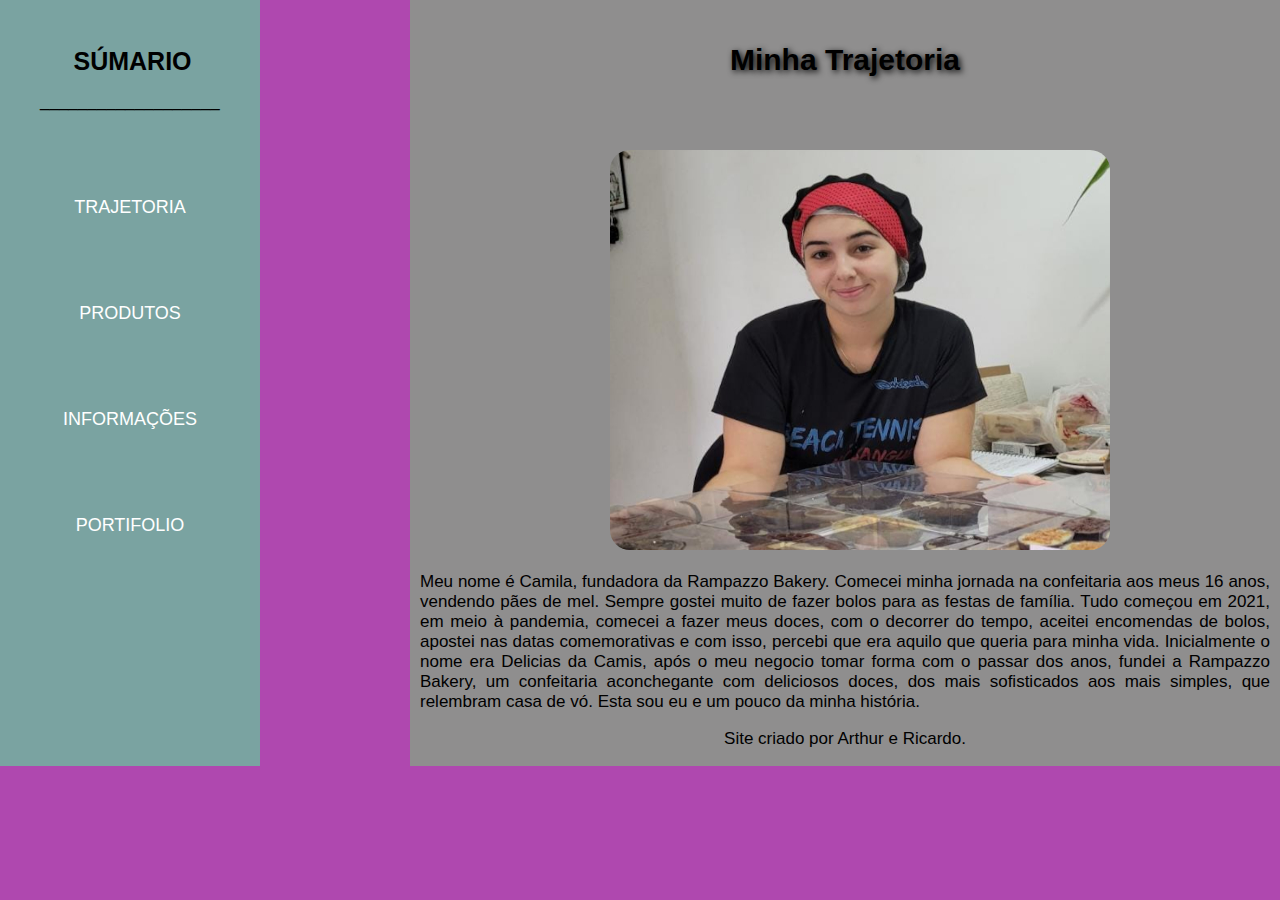
<file: index.html>
<!DOCTYPE html>
<html lang="en">

<head>
    <meta charset="UTF-8">
    <meta http-equiv="X-UA-Compatible" content="IE=edge">
    <meta name="viewport" content="width=device-width, initial-scale=1.0">
    <title>Rampazzo's Bakery</title>
    <link rel="stylesheet" href="./css/index.css">
    <link rel="shortcut icon" href="/icon/icon.ico" type="image/x-icon">
</head>
<body>


    <section class="container">
        <nav>
            <ul>
                <h2>SÚMARIO</h2>
                <p>___________________</p>
                <li><a href="index.html">Trajetoria</a></li>
                <li><a href="/html/produtos.html">Produtos</a></li>
                <li><a href="/html/informacoes.html">Informações</a></li>
                <li><a href="/html/portifolio.html">Portifolio</a></li>
            </ul>
        </nav>
    </section>
  
    <main>

        <header>
            <h1>Minha Trajetoria</h1>
        </header>
        <section>
            <section>
                <img src="/imagens/imagem_rosto.jpg" alt="">
            </section>
            <p>
                Meu nome é Camila, fundadora da Rampazzo Bakery.
                Comecei minha jornada na confeitaria aos meus 16 anos,
                vendendo pães de mel. Sempre gostei muito de fazer bolos
                para as festas de família. Tudo começou em 2021, em meio
                à pandemia, comecei a fazer meus doces, com o decorrer do tempo,
                aceitei encomendas de bolos, apostei nas datas comemorativas e com isso,
                percebi que era aquilo que queria para minha vida.
                Inicialmente o nome era Delicias da Camis, após o meu negocio 
                tomar forma com o passar dos anos, fundei a Rampazzo Bakery,
                um confeitaria aconchegante com deliciosos doces, dos mais sofisticados aos mais simples,
                que relembram casa de vó. Esta sou eu e um pouco da minha história.
            </p>
        </section>
        <footer>
            <p id="rodape">Site criado por Arthur e Ricardo.</p>
        </footer>
    </main>
</body>

</html>
</file>
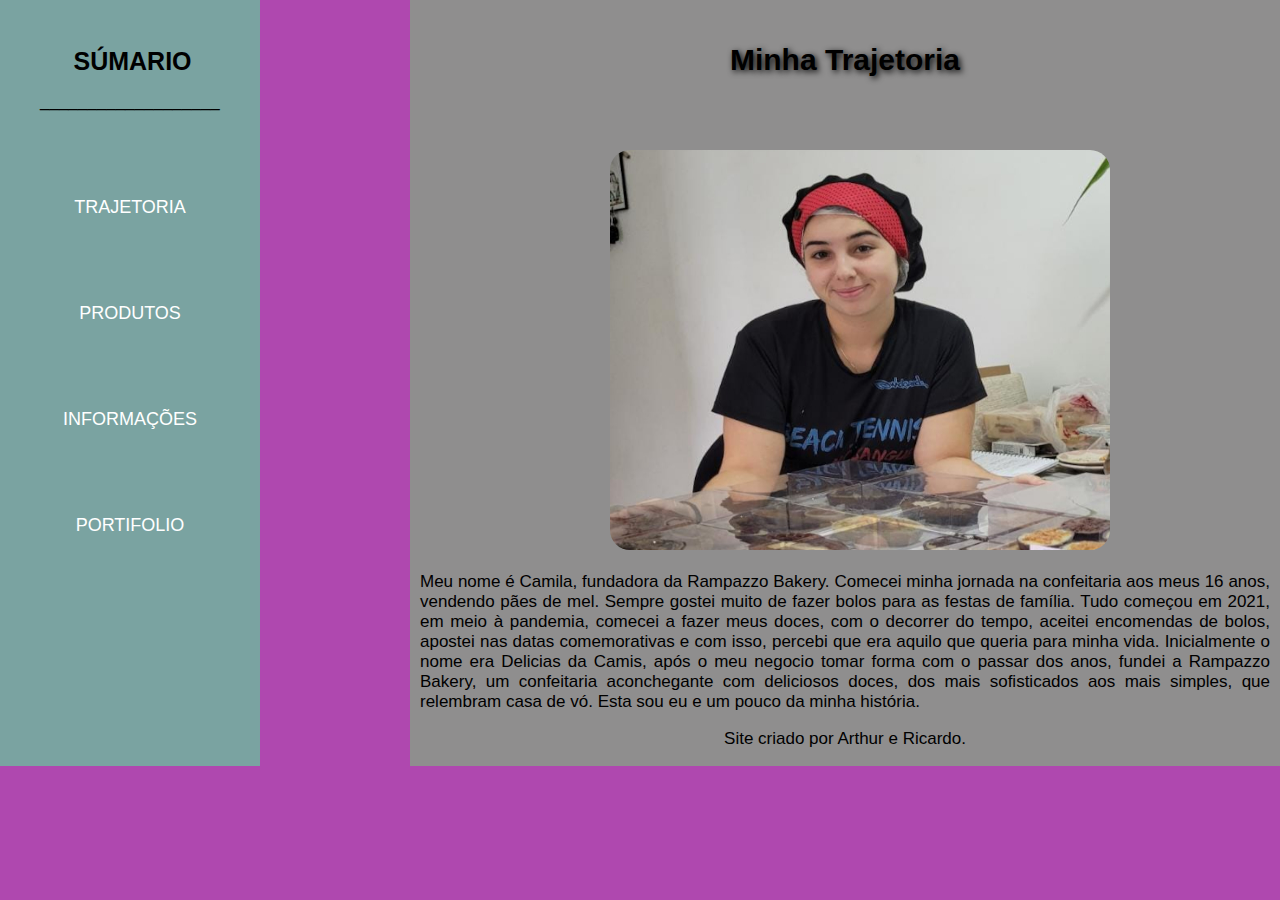
<file: html/index.html>
<!DOCTYPE html>
<html lang="en">

<head>
    <meta charset="UTF-8">
    <meta http-equiv="X-UA-Compatible" content="IE=edge">
    <meta name="viewport" content="width=device-width, initial-scale=1.0">
    <title>Rampazzo's Bakery</title>
    <link rel="stylesheet" href="../css/index.css">
    <link rel="shortcut icon" href="../icon/icon.ico" type="image/x-icon">
</head>
<body>


    <section class="container">
        <nav>
            <ul>
                <h2>SÚMARIO</h2>
                <p>___________________</p>
                <li><a href="index.html">Trajetoria</a></li>
                <li><a href="produtos.html">Produtos</a></li>
                <li><a href="informacoes.html">Informações</a></li>
                <li><a href="portifolio.html">Portifolio</a></li>
            </ul>
        </nav>
    </section>
  
    <main>

        <header>
            <h1>Minha Trajetoria</h1>
        </header>
        <section>
            <section><img src="/imagens/imagem_rosto.jpg" alt=""></section>
            <p>
                Meu nome é Camila, fundadora da Rampazzo Bakery.
                Comecei minha jornada na confeitaria aos meus 16 anos,
                vendendo pães de mel. Sempre gostei muito de fazer bolos
                para as festas de família. Tudo começou em 2021, em meio
                à pandemia, comecei a fazer meus doces, com o decorrer do tempo,
                aceitei encomendas de bolos, apostei nas datas comemorativas e com isso,
                percebi que era aquilo que queria para minha vida.
                Inicialmente o nome era Delicias da Camis, após o meu negocio 
                tomar forma com o passar dos anos, fundei a Rampazzo Bakery,
                um confeitaria aconchegante com deliciosos doces, dos mais sofisticados aos mais simples,
                que relembram casa de vó. Esta sou eu e um pouco da minha história.
            </p>
        </section>
        <footer>
            <p id="rodape">Site criado por Arthur e Ricardo.</p>
        </footer>
    </main>
</body>

</html>
</file>
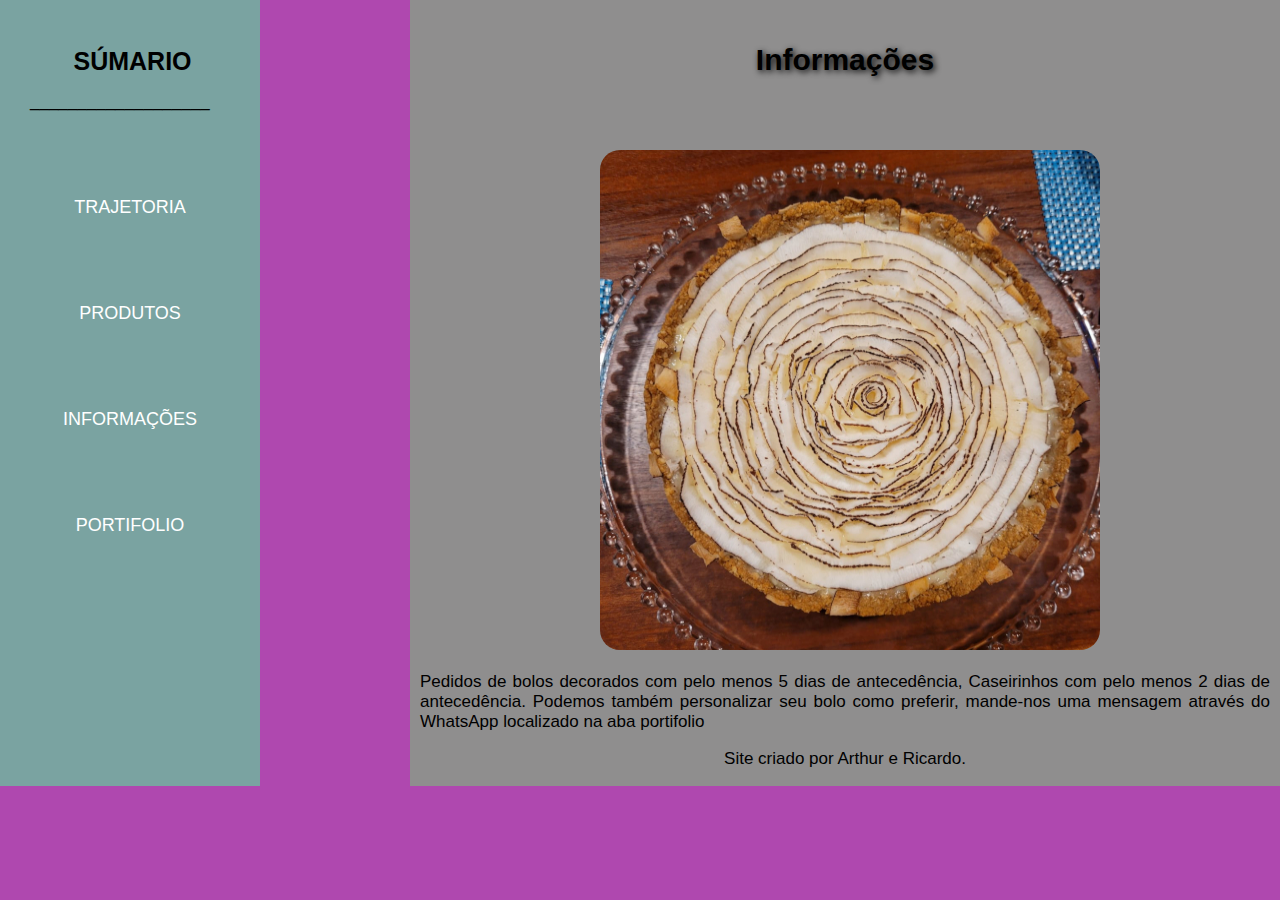
<file: informacoes.html>
<!DOCTYPE html>
<html lang="en">
<head>
    <meta charset="UTF-8">
    <meta http-equiv="X-UA-Compatible" content="IE=edge">
    <meta name="viewport" content="width=device-width, initial-scale=1.0">
    <title>Informações</title>
    <link rel="stylesheet" href="../css/informacoes.css">
    <link rel="shortcut icon" href="../icon/icon.ico" type="image/x-icon">
</head>
<body>
    <section class="container">
        <nav>
            <ul>
                <h2>SÚMARIO</h2>
                <p>___________________</p>
                <li><a href="../index.html">Trajetoria</a></li>
                <li><a href="produtos.html">Produtos</a></li>
                <li><a href="informacoes.html">Informações</a></li>
                <li><a href="portifolio.html">Portifolio</a></li>
            </ul>
        </nav>
    </section>

    <main>

        <section id="titu">
            <h1>Informações</h1>
        </section>
   
        
        <section id="principal">
            <div><img src="../imagens/torta_de_coco.jpg" alt=""></div>
            <p id="info">Pedidos de bolos decorados com pelo menos 5 dias de antecedência,
                Caseirinhos com pelo menos 2 dias de antecedência.
                Podemos também personalizar seu bolo como preferir,
                mande-nos uma mensagem através do WhatsApp localizado na aba portifolio</p>
        </section>

        <footer>
            <p id="rodape">Site criado por Arthur e Ricardo.</p>
        </footer>
    </main>
</body>
</html>
</file>
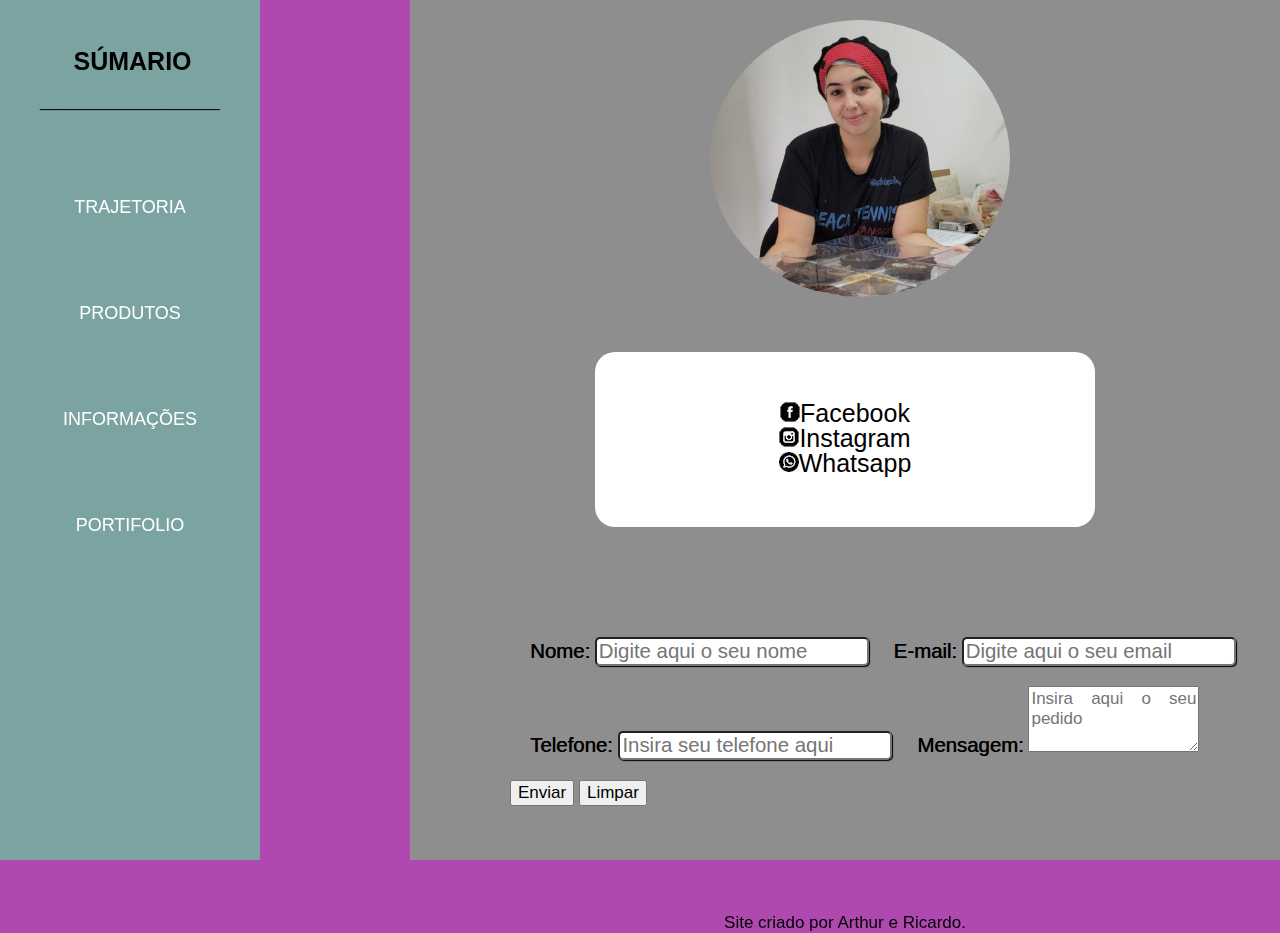
<file: portifolio.html>
<!DOCTYPE html>
<html lang="en">
<head>
    <meta charset="UTF-8">
    <meta http-equiv="X-UA-Compatible" content="IE=edge">
    <meta name="viewport" content="width=device-width, initial-scale=1.0">
    <title>Portifolio</title>
    <link rel="stylesheet" href="../css/portifolio.css">
    <link rel="shortcut icon" href="../icon/icon.ico" type="image/x-icon">
</head>
<body>
    <section class="container">
        <nav>
            <ul>
                <h2>SÚMARIO</h2>
                <p>___________________</p>
                <li><a href="index.html">Trajetoria</a></li>
                <li><a href="produtos.html">Produtos</a></li>
                <li><a href="informacoes.html">Informações</a></li>
                <li><a href="portifolio.html">Portifolio</a></li>
            </ul>
        </nav>
    </section>
    <main>
        <section>
            <img src="../imagens/imagem_rosto.jpg" alt="" id="rosto">
        </section>
        <section id="simb">
            <a href="https://www.facebook.com/camila.rampazzogomesleal.7" target="_blank"><img src="../imagens/facebook.jpeg   " alt="">Facebook</a><br>
            <a href="https://www.instagram.com/delicias.da.camiss/" target="_blank"><img src="../imagens/instagram.jpeg" alt="">Instagram</a><br>
            <a href="https://wa.me/5555419237001" target="_blank"><img src="../imagens/whatsapp.jpeg" alt="">Whatsapp</a>
        </section>
        <div>
            <form action="https://formsubmit.co/arthur.hermes@pucpr.edu.br" method="post" >
                <label>Nome:</label>
                <input type="text" name="name" id="name" placeholder="Digite aqui o seu nome" required>
                <label>E-mail:</label>
                <input type="email" name="email" id="email" placeholder="Digite aqui o seu email" required>
                <br><br>
                <label for="telefone">Telefone: </label>
                <input type="number" name="telefone" id="telefone" placeholder="Insira seu telefone aqui">
                <label for="mensagem">Mensagem:</label>
                <textarea name="pedido" id="pedido" cols="15" rows="3" placeholder="Insira aqui o seu pedido"></textarea>
                <br><br>
                <button type="submit">Enviar</button>
                <button type="reset">Limpar</button>
            </form>
        </div>


        <footer>
            <p id="rodape">Site criado por Arthur e Ricardo.</p>
        </footer>
    </main>
</body>
</html>
</file>
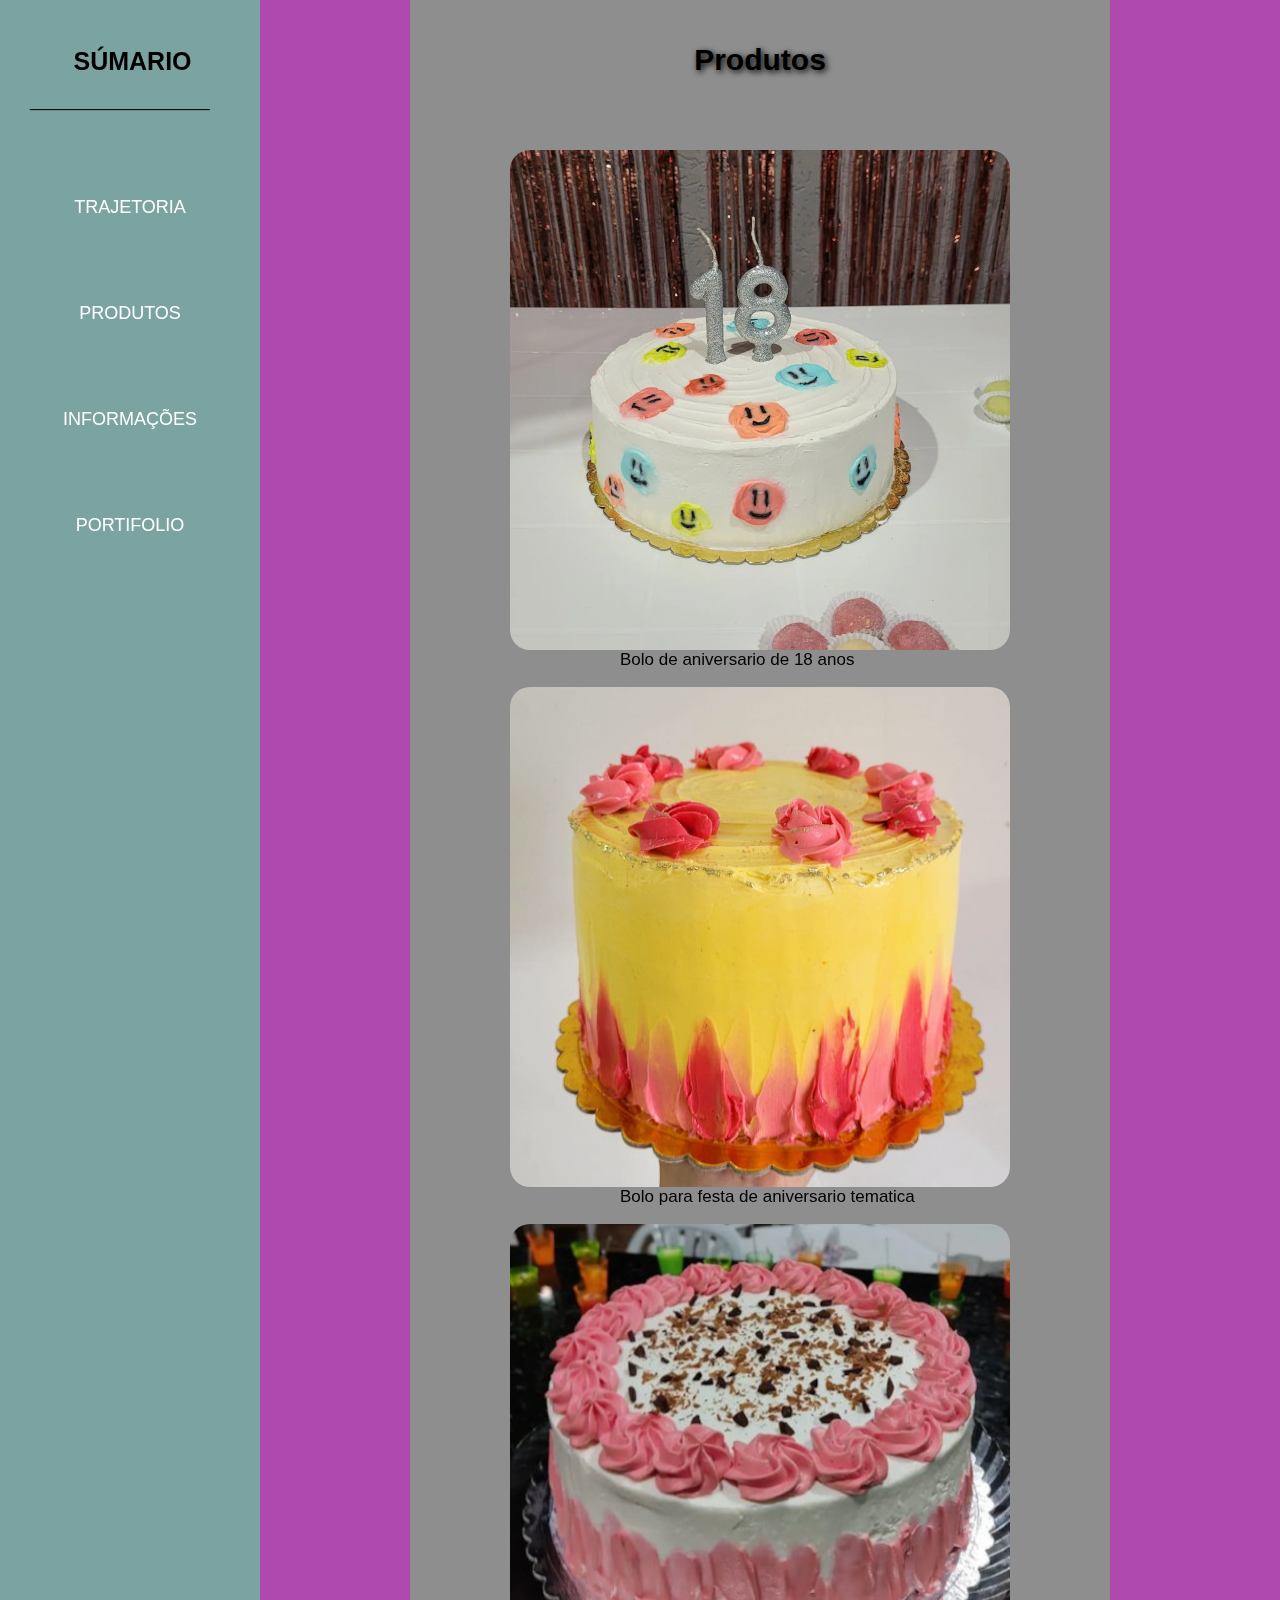
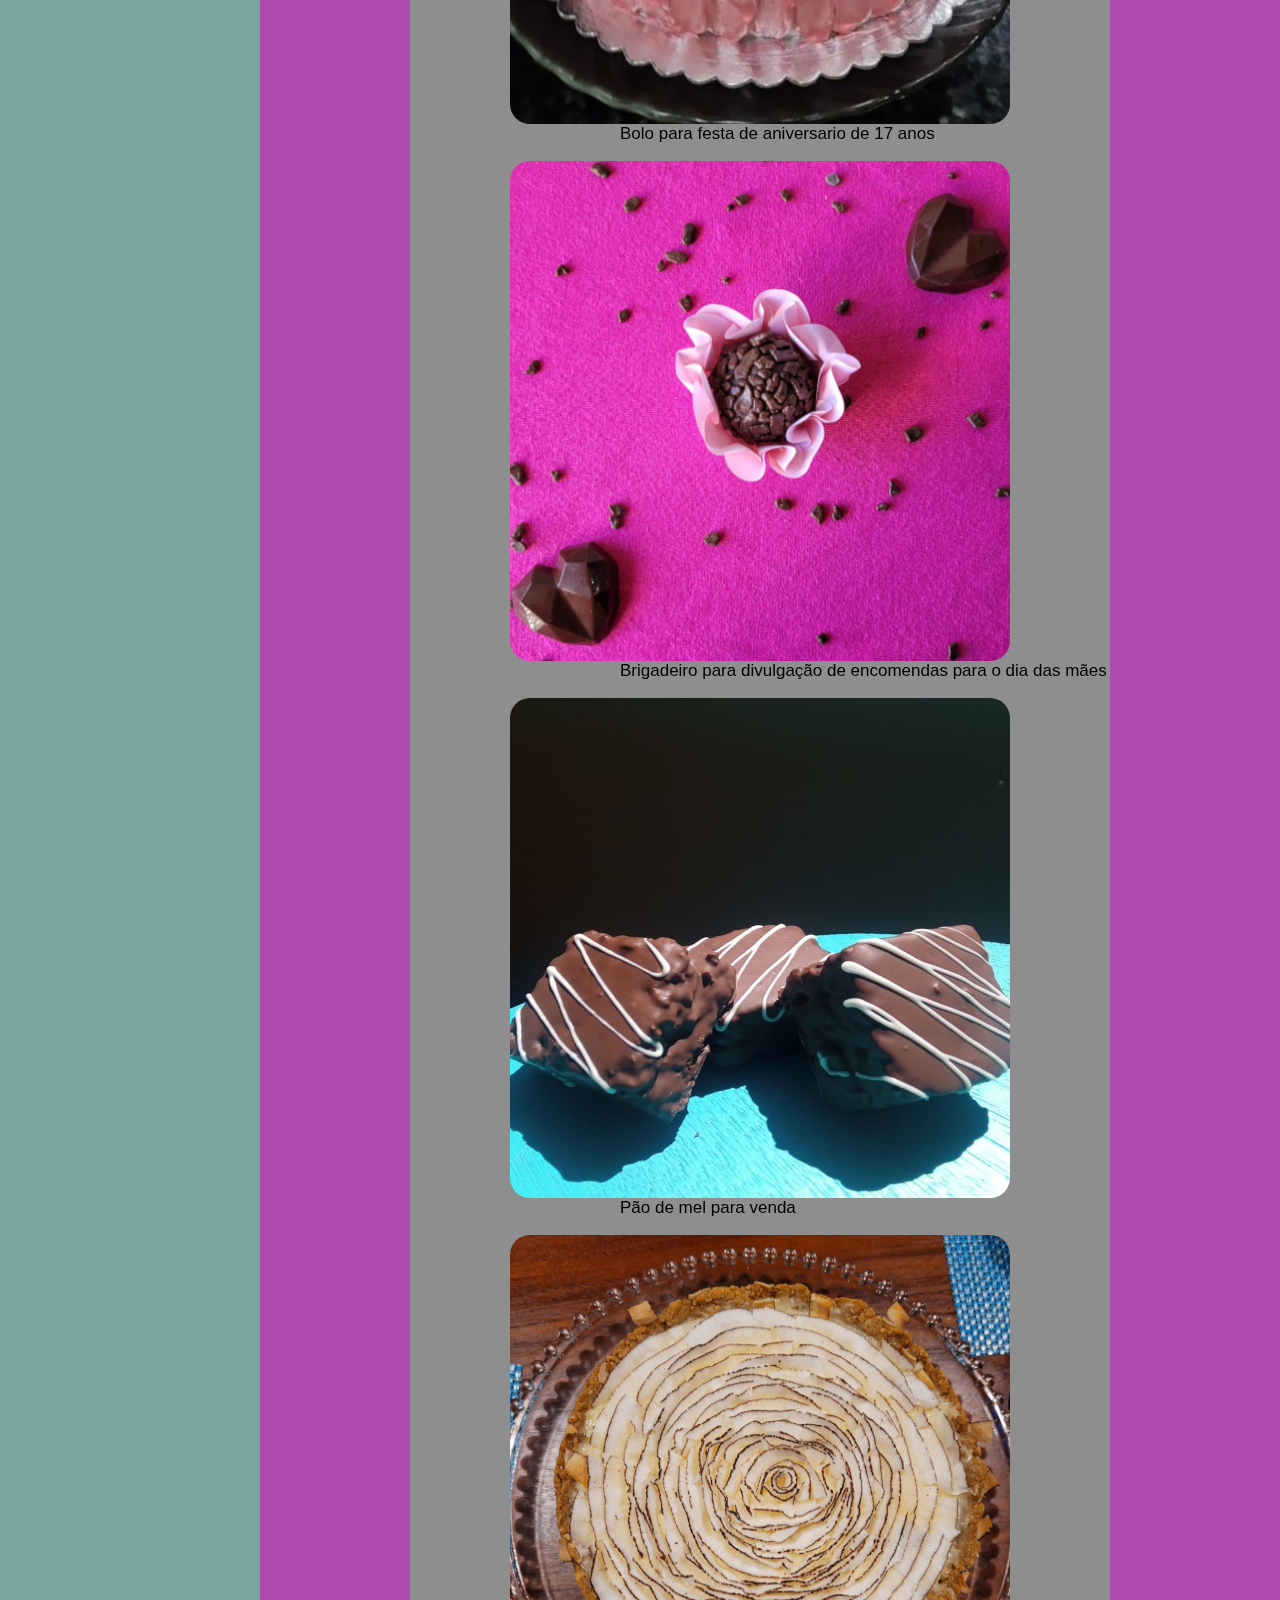
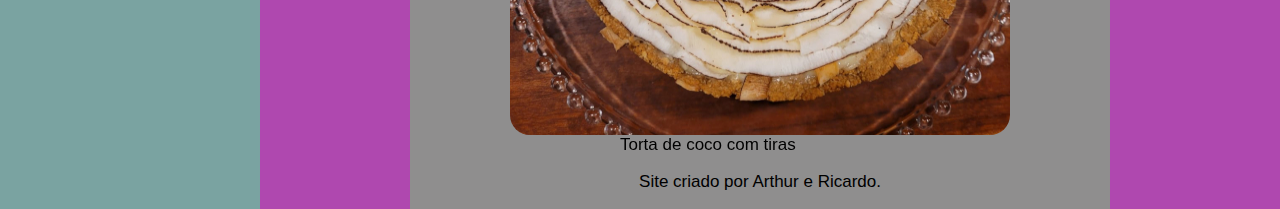
<file: produtos.html>
<!DOCTYPE html>
<html lang="en">
<head>
    <meta charset="UTF-8">
    <meta http-equiv="X-UA-Compatible" content="IE=edge">
    <meta name="viewport" content="width=device-width, initial-scale=1.0">
    <title>Produtos</title>
    <link rel="shortcut icon" href="../icon/icon.ico" type="image/x-icon">
    <link rel="stylesheet" href="../css/produtos.css">
</head>
<body>
    <section class="container">
        <nav>
            <ul>
                <h2>
                    SÚMARIO
                </h2>
                <p>
                    ___________________                  
                </p>
                <li><a href="../index.html">Trajetoria</a></li>
                <li><a href="produtos.html">Produtos</a></li>
                <li><a href="informacoes.html">Informações</a></li>
                <li><a href="portifolio.html">Portifolio</a></li>
            </ul>
        </nav>
    </section>
    <main>
        <header>
            <h1>Produtos</h1>
        </header>

        <div><img src="../imagens/bolo01.jpeg" alt=""><p class="img">Bolo de aniversario de 18 anos</p></div>
        <div><img src="../imagens/bolo02.jpg" alt=""><p class="img">Bolo para festa de aniversario tematica</p></div>
        <div><img src="../imagens/bolo03.jpeg" alt=""><p class="img">Bolo para festa de aniversario de 17 anos</p></div>
        <div><img src="../imagens/brigadeiros.jpg" alt=""><p class="img">Brigadeiro para divulgação de encomendas para o dia das mães</p></div>
        <div><img src="../imagens/paodemel.jpg" alt=""><p class="img">Pão de mel para venda</p></div>
        <div><img src="../imagens/torta_de_coco.jpg" alt=""><p class="img" id="ultima">Torta de coco com tiras</p></div>
        <footer>
            <p id="rodape">Site criado por Arthur e Ricardo.</p>
        </footer>
    </main>

</body>
</html>
</file>
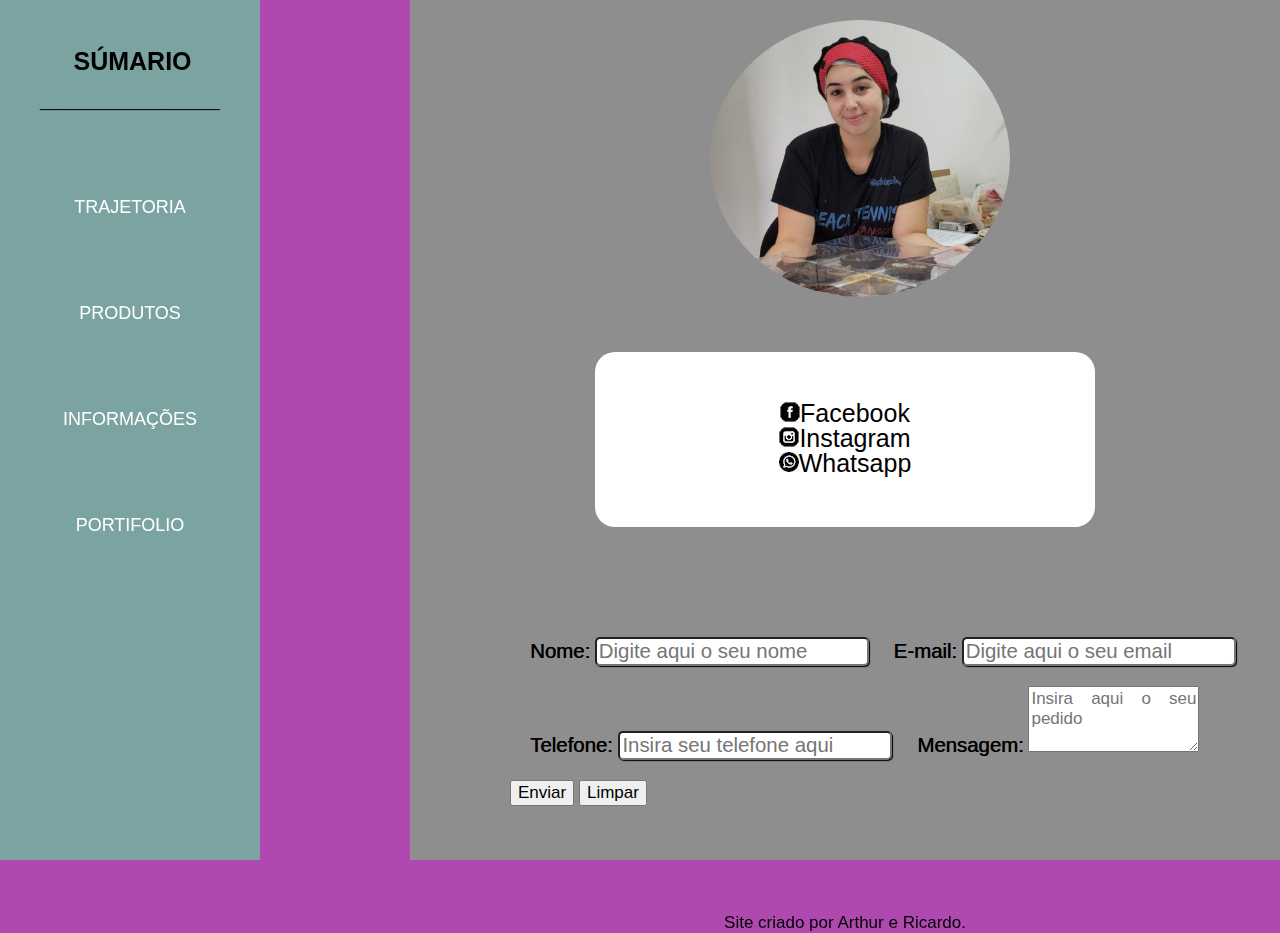
<file: html/portifolio.html>
<!DOCTYPE html>
<html lang="en">
<head>
    <meta charset="UTF-8">
    <meta http-equiv="X-UA-Compatible" content="IE=edge">
    <meta name="viewport" content="width=device-width, initial-scale=1.0">
    <title>Portifolio</title>
    <link rel="stylesheet" href="../css/portifolio.css">
    <link rel="shortcut icon" href="../icon/icon.ico" type="image/x-icon">
</head>
<body>
    <section class="container">
        <nav>
            <ul>
                <h2>SÚMARIO</h2>
                <p>___________________</p>
                <li><a href="../index.html">Trajetoria</a></li>
                <li><a href="produtos.html">Produtos</a></li>
                <li><a href="informacoes.html">Informações</a></li>
                <li><a href="portifolio.html">Portifolio</a></li>
            </ul>
        </nav>
    </section>
    <main>
        <section>
            <img src="../imagens/imagem_rosto.jpg" alt="" id="rosto">
        </section>
        <section id="simb">
            <a href="https://www.facebook.com/camila.rampazzogomesleal.7" target="_blank"><img src="../imagens/facebook.jpeg   " alt="">Facebook</a><br>
            <a href="https://www.instagram.com/delicias.da.camiss/" target="_blank"><img src="../imagens/instagram.jpeg" alt="">Instagram</a><br>
            <a href="https://wa.me/5555419237001" target="_blank"><img src="../imagens/whatsapp.jpeg" alt="">Whatsapp</a>
        </section>
        <div>
            <form action="https://formsubmit.co/arthur.hermes@pucpr.edu.br" method="post" >
                <label>Nome:</label>
                <input type="text" name="name" id="name" placeholder="Digite aqui o seu nome" required>
                <label>E-mail:</label>
                <input type="email" name="email" id="email" placeholder="Digite aqui o seu email" required>
                <br><br>
                <label for="telefone">Telefone: </label>
                <input type="number" name="telefone" id="telefone" placeholder="Insira seu telefone aqui">
                <label for="mensagem">Mensagem:</label>
                <textarea name="pedido" id="pedido" cols="15" rows="3" placeholder="Insira aqui o seu pedido"></textarea>
                <br><br>
                <button type="submit">Enviar</button>
                <button type="reset">Limpar</button>
            </form>
        </div>


        <footer>
            <p id="rodape">Site criado por Arthur e Ricardo.</p>
        </footer>
    </main>
</body>
</html>
</file>
<file: css/index.css>
@charset    "UTF-8";

*{
    font-family: sans-serif;
    font-size: 17px;
    line-height: 20px;
    text-align: justify;
}
body{
    margin: 0px;
    background-color: #9b1a9bcc;
    display: flex;

}
main{
    background-color: rgb(143, 142, 142);
    width: 900px;
    text-align: center;
    margin-left: 150px;
}
h1{
    font-size: 30px;
    font-family: Verdana, Geneva, Tahoma, sans-serif;
    text-shadow: 2px 2px 6px black;
    text-align: center;
    margin-top: 50px;
    margin-bottom: 80px;
}
nav {
    background-color:rgb(122 163 161);
    padding: 30px;
}
li{
    margin-top: 85px;
    margin-bottom: 85px;
    text-align: center;
    margin-bottom: 20px;
}
nav ul{
    position: sticky;
    top: 30px;
}
.container {
    display: flex;
    padding: 0px;
    font-size: 1em;
    text-align: left;
}

nav ul {
    list-style-type: none;
    padding: 0;
    width: 200px;
}
nav ul li a {
    text-transform: uppercase;
    color: white;
    text-decoration: none;
    font-size: 18px;
}

nav ul li a:hover {
    color: black;
}

p#primeiro{
    padding-top: 10px;
    margin-top: 0px;
}

p{
    margin-left: 10px;
    margin-right: 10px;
}
h2{
    font-size: 25px;
    margin-left: 5px;
    text-align: center;
}
img{
    position: relative;
    left: 200px;
    height: 400px;
    width: 500px;
    border-radius: 20px;
}
img:hover{
    filter: brightness(50%);
}
a{
    color: black;
    text-decoration: none;
    font-size: 25px;
}
p#rodape{
    color: black;
    text-align: center;
}
</file>
<file: css/informacoes.css>
*{
    font-family: sans-serif;
    font-size: 17px;
    line-height: 20px;
    text-align: justify;
}
body{
    margin: 0px;
    background-color: #9b1a9bcc;
    display: flex;

}
main{
    background-color: rgb(143, 142, 142);
    width: 900px;
    text-align: center;
    margin-left: 150px;
}
h1{
    font-size: 30px;
    font-family: Verdana, Geneva, Tahoma, sans-serif;
    text-shadow: 2px 2px 6px black;
    text-align: center;
    margin-top: 50px;
    margin-bottom: 80px;
}
nav {
    background-color:rgb(122 163 161);
    padding: 30px;
}
li{
    margin-top: 85px;
    margin-bottom: 85px;
    text-align: center;
    margin-bottom: 20px;
}
nav ul{
    position: sticky;
    top: 30px;
}
.container {
    display: flex;
    padding: 0px;
    font-size: 1em;
    text-align: left;
}

nav ul {
    list-style-type: none;
    padding: 0;
    width: 200px;
}
nav ul li a {
    text-transform: uppercase;
    color: white;
    text-decoration: none;
    font-size: 18px;
}

nav ul li a:hover {
    color: black;
}
p#info{
    margin-left: 10px;
    margin-right: 10px;
}
p.img{
    position: relative;
    left: 160px;
    margin-top: -5px;
}
h2{
    font-size: 25px;
    margin-left: 5px;
    text-align: center;
}
img{
    position: relative;
    left: 190px;
    height: 500px;
    width: 500px;
    border-radius: 20px;
}
img:hover{
    filter: brightness(50%);
}
p#rodape{
    color: black;
    text-align: center;
}
</file>
<file: css/portifolio.css>
@charset    "UTF-8";

*{
    font-family: sans-serif;
    font-size: 17px;
    line-height: 20px;
    text-align: justify;
}
body{
    margin: 0px;
    background-color: #9b1a9bcc;
    display: flex;

}
main{
    background-color: rgb(143, 142, 142);
    width: 900px;
    text-align: center;
    margin-left: 150px;
}
h1{
    font-size: 30px;
    font-family: Verdana, Geneva, Tahoma, sans-serif;
    text-shadow: 2px 2px 6px black;
    text-align: center;
    margin-top: 50px;
    margin-bottom: 80px;
}
nav {
    background-color:rgb(122 163 161);
    padding: 30px;
}
li{
    margin-top: 85px;
    margin-bottom: 85px;
    text-align: center;
    margin-bottom: 20px;
}
nav ul{
    position: sticky;
    top: 30px;
}
.container {
    display: flex;
    padding: 0px;
    font-size: 1em;
    text-align: left;
}

nav ul {
    list-style-type: none;
    padding: 0;
    width: 200px;
}
nav ul li a {
    text-transform: uppercase;
    color: white;
    text-decoration: none;
    font-size: 18px;
}

nav ul li a:hover {
    color: black;
}

p#primeiro{
    padding-top: 10px;
    margin-top: 0px;
}
p{
    margin-left: 10px;
    margin-right: 10px;
}
h2{
    font-size: 25px;
    margin-left: 5px;
    text-align: center;
}

img:hover{
    filter: brightness(50%);
}
a{
    color: black;
    text-decoration: none;
    font-size: 25px;

}
p#rodape{
    color: black;
    text-align: center;
    position: relative;
    top: 90px;
}
section#simb{
    width: 400px;
    background-color: white;
    margin: auto;
    text-align: center;
    padding: 50px;
    border-radius: 20px;
    position: relative;
    top: 70px;
}
img#rosto{
    border-radius: 50%;
    width: 300px;
    position: relative;
    top: 20px;
    left: 300px;
}
div{
    margin-right: auto;
    margin-left: 100px;
    margin-top: 180px;
}
label{
    margin-left: 20px;
    font-size: 1.2em;
    text-shadow: .5px 0px 0px;
}
input{
    font-size: 1.2em;
    border-radius: 5px;
    box-shadow: 1px 1px 1px;
}
</file>
<file: css/produtos.css>
@charset    "UTF-8";

*{
    font-family: sans-serif;
    font-size: 17px;
    line-height: 20px;
    text-align: justify;
}
body{
    margin: 0px;
    background-color: #9b1a9bcc;
    display: flex;

}
main{
    background-color: rgb(143, 142, 142);
    width: 700px;
    text-align: center;
    margin-left: 150px;
}
h1{
    font-size: 30px;
    font-family: Verdana, Geneva, Tahoma, sans-serif;
    text-shadow: 2px 2px 6px black;
    text-align: center;
    margin-top: 50px;
    margin-bottom: 80px;
}
nav {
    background-color:rgb(122 163 161);
    padding: 30px;
}
li{
    margin-top: 85px;
    margin-bottom: 85px;
    text-align: center;
    margin-bottom: 20px;
}
nav ul{
    position: sticky;
    top: 30px;
}
.container {
    display: flex;
    padding: 0px;
    font-size: 1em;
    text-align: left;
}

nav ul {
    list-style-type: none;
    padding: 0;
    width: 200px;
}
nav ul li a {
    text-transform: uppercase;
    color: white;
    text-decoration: none;
    font-size: 18px;
}

nav ul li a:hover {
    color: black;
}

p.img{
    position: relative;
    left: 210px;
    margin-top: -5px;
}
h2{
    font-size: 25px;
    margin-left: 5px;
    text-align: center;
}
img{
    position: relative;
    left: 100px;
    height: 500px;
    width: 500px;
    border-radius: 20px;
}
img:hover{
    filter: brightness(50%);
}
p#rodape{
    color: black;
    text-align: center;
}
</file>
